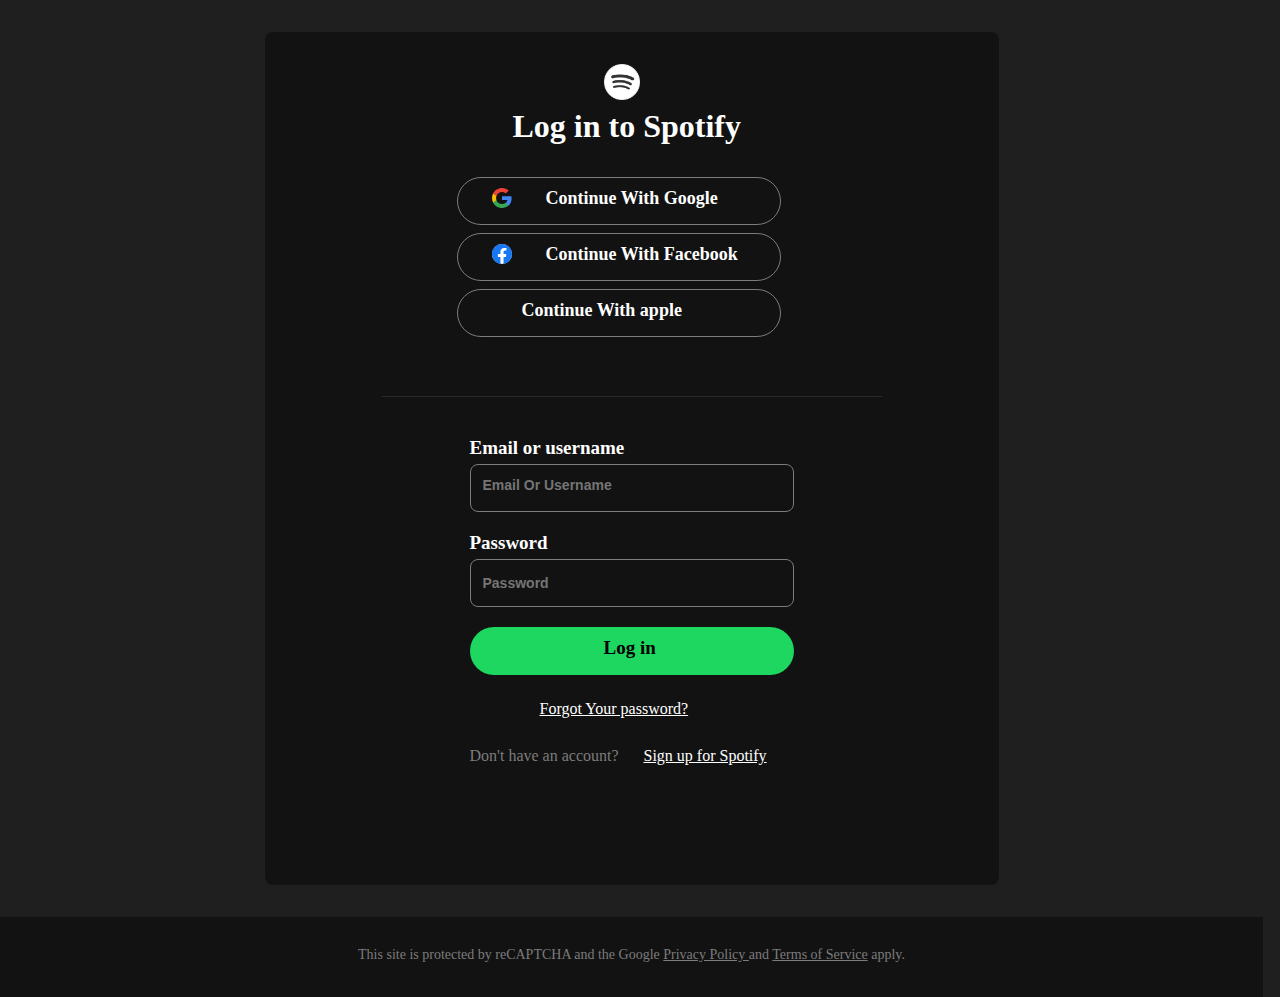
<file: log-in.html>
<!DOCTYPE html>
<html lang="en">
<head><title>Login Spotify </title>
    <link rel="stylesheet" href="css/style.css">
    
    <link rel="shortcut icon"  href="photo/social.png" type="image/x-icon">
    <link rel="stylesheet" href="https://cdnjs.cloudflare.com/ajax/libs/font-awesome/6.7.1/css/all.min.css"
        integrity="sha512-5Hs3dF2AEPkpNAR7UiOHba+lRSJNeM2ECkwxUIxC1Q/FLycGTbNapWXB4tP889k5T5Ju8fs4b1P5z/iB4nMfSQ=="
        crossorigin="anonymous" referrerpolicy="no-referrer" />

</head>
<body style="background-color: #1f1f1f;">
    <div class="login-main">
        <div class="login-main2">
            <div class="login-m1"><img class="spotify" src="photo/social.png" alt=""></div>
            <div class="login-m2">Log in to Spotify</div>
            <a href=""><div class="login-m3">
                <div class="login-m3-1"><img src="photo/new-google-icon.72fd940a229bc94cf9484a3320b3dccb.svg" alt=""></div>
                <div class="login-m3-2">Continue With Google</div>
            </div></a>
            <a href=""><div class="login-m3" style="margin-top: 8px;">
                <div class="login-m3-1"><img src="photo/new-facebook-icon.eae8e1b6256f7ccf01cf81913254e70b.svg" alt=""></div>
                <div class="login-m3-2">Continue With Facebook</div>
            </div></a>
            <a href=""><div class="login-m3" style="margin-top: 8px;">
                <div class="login-m3-1"><i class="fa-brands fa-apple" style="color: #ffffff; font-size: 28px;"></i></div>
                <div class="login-m3-2">Continue With apple</div>
            </div></a>
            
            <div class="login-m4"></div>
            <div class="login-main3">
                <div class="login-main3-1">
                    Email or username
                </div>
                <div class="login-main3-2">
                  <input placeholder="Email Or Username" type="text" style="width: 320px;height: 48;padding: 12px;background-color: transparent;border: none;font-size: 14px;font-weight: 600;">
                </div>
            </div>
            <div class="login-main3">
                <div class="login-main3-1-1">
                    Password
                </div>
                <div class="login-main3-2-1">
                  <input placeholder="Password" type="password" style="width:250px;height: 48;padding: 12px;background-color: transparent;border:transparent;font-size: 14px;font-weight: 600;">
                  <div class="login-password"></div>
                </div>
                <div class="login-main4">
                    <div class="login-main3-1-2 ">
                        Log in
                    </div>
                </div>
                <div class="login-main5"><u>Forgot Your password?</u></div>
                <div class="login-main6">
                    <div class="login-main6-1">Don't have an account?</div>
                    <div class="login-main6-2"><u>Sign up for Spotify</u></div>
                </div>
            </div>

        </div>
        
    </div>
    <footer class="l-footer">
        <div style="text-align: center;padding-top: 30px;">This site is protected by reCAPTCHA and the Google <u>Privacy Policy </u> and <u>Terms of Service</u> apply.</div>
    </footer>
</body>
</html>
</file>
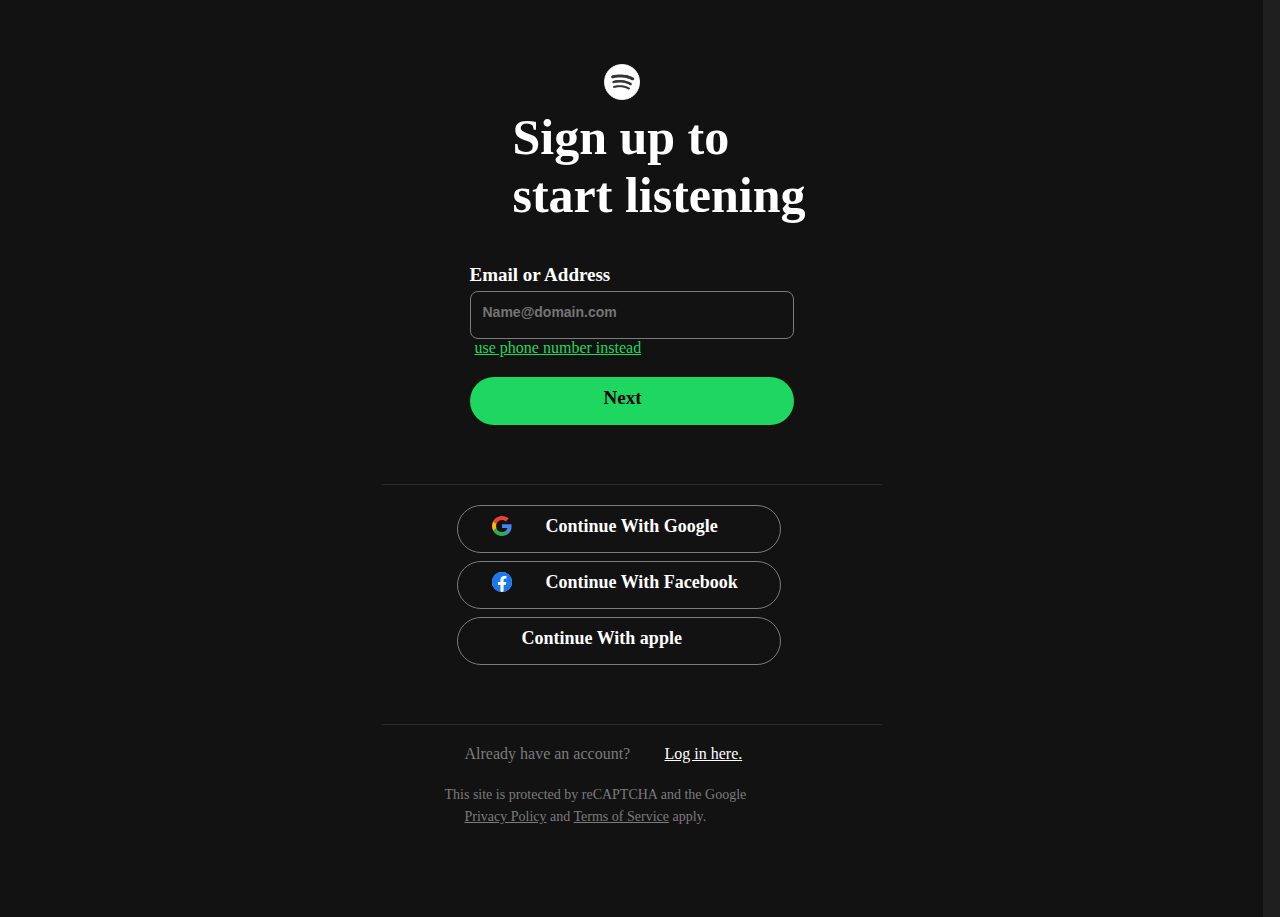
<file: sign-up.html>
<!DOCTYPE html>
<html lang="en">
<head>
    <title>sign-up</title>
<link rel="stylesheet" href="css/style.css">
    
    <link rel="shortcut icon"  href="photo/social.png" type="image/x-icon">
    <link rel="stylesheet" href="https://cdnjs.cloudflare.com/ajax/libs/font-awesome/6.7.1/css/all.min.css"
        integrity="sha512-5Hs3dF2AEPkpNAR7UiOHba+lRSJNeM2ECkwxUIxC1Q/FLycGTbNapWXB4tP889k5T5Ju8fs4b1P5z/iB4nMfSQ=="
        crossorigin="anonymous" referrerpolicy="no-referrer" />

</head>
<body style="background-color: #1f1f1f;">
    <div class="signupmain">
        <div class="login-main2">
            <div class="login-m1"><img class="spotify" src="photo/social.png" alt=""></div>
            <div class="login-m2" style="font-size: 50px; font-weight: bold;" >Sign up to <br> start listening</div>
            <div class="login-main3">
                <div class="login-main3-1">
                    Email or Address
                </div>
                <div class="login-main3-2">
                  <input placeholder="Name@domain.com" type="text" style="width: 320px;height: 48;padding: 12px;background-color: transparent;border: none;font-size: 14px;font-weight: 600;">
                </div>
            </div>
            <nav style="color:#1ED760 ;padding-left: 210px;"><u> use phone number instead</u></nav>
            <div class="login-main4">
                <div class="login-main3-1-2 " style="font-weight: bold;">
                    Next
                </div>
            </div>
            <div class="login-m4"></div>
            <div style="margin-top: 20px;">
            <a href=""><div class="login-m3">
                <div class="login-m3-1"><img src="photo/new-google-icon.72fd940a229bc94cf9484a3320b3dccb.svg" alt=""></div>
                <div class="login-m3-2">Continue With Google</div>
            </div></a>
            <a href=""><div class="login-m3" style="margin-top: 8px;">
                <div class="login-m3-1"><img src="photo/new-facebook-icon.eae8e1b6256f7ccf01cf81913254e70b.svg" alt=""></div>
                <div class="login-m3-2">Continue With Facebook</div>
            </div></a>
            <a href=""><div class="login-m3" style="margin-top: 8px;">
                <div class="login-m3-1"><i class="fa-brands fa-apple" style="color: #ffffff; font-size: 28px;"></i></div>
                <div class="login-m3-2">Continue With apple</div>
            </div></a>
            </div>
            <div class="login-m4"></div>
            <div class="sign-main6" style="display: flex;">
                <div class="sign-main6-1">Already have an account?</div>
                <div style=" color: white;"><u><a href="log-in.html"> Log in here.</a></u></div>
                
            </div>

            <div class="sign-main6-15">This site is protected by reCAPTCHA and the Google</div>
            <div class="sign-main6-15" style="margin-left: 200px;"><u>Privacy Policy</u> and <u>Terms of Service</u> apply.</div>
            
    </div>

           
</body>
</html>
</file>
<file: css/style.css>
* {
    margin: 0%;
    padding: 0px;
    box-sizing: border-box;
}

body {
    background-color: black;
    scroll-behavior: smooth;
    overflow-y: scroll;
}

a {
    text-decoration: none;
    color: inherit;
}

header {
    width: 1263.33px;
    height: 64px;
    background-color: black;
    justify-content: space-between;
    display: flex;
    position: fixed;
    top: 0px;
    z-index: 1;
}

.logo {
    width: 72px;
    height: 72px;
    padding: 20px 0px 0px 30px;
}

.logo-img {
    width: 32px;
    height: 32px;
}

.h-middle {
    width: 546px;
    height: 48px;
    /* background-color: blueviolet; */
    display: flex;
}

.h-m1 {
    width: 48px;
    height: 48px;
    background-color: #1f1f1f;
    border-radius: 50%;
    padding: 10px 0px 0px 10px;
    margin-top: 10px;
    transform: scale(1);
}

.h-m1:hover {
    transform: scale(1.05);
}

.home-logo {
    width: 24px;
    height: 24px;

}

.h-m2 {
    width: 474px;
    height: 48px;
    background-color: #1f1f1f;
    margin: 10px 0px 0px 10px;
    border-radius: 60px;
    display: flex
}

.h-m2:hover {
    filter: brightness(1.2);
}

.search-icon {
    width: 48px;
    height: 48px;
    margin-left: 10px;

}

.h-m2 input {
    font-size: 20px;
    width: 350px;
    background-color: #1f1f1f;
    border: none;
    outline: none;
    color: #7c7c7c;
    /* border: 1px solid #f5f5f6; */
    border-radius: 0px 4px 4px 0px;
    font-size: 20px;
}

.search2 {
    border-left: 1px #7c7c7c solid;

}

.s-l {
    width: 203px;
    height: 48px;
    /* background-color: aquamarine; */
    display: flex;
    margin-top: 10px;
    margin-right: 10px;
}

.sign-up {
    width: 95px;
    height: 48px;
    font-size: 15px;
    font-weight: bold;
    color: #7c7c7c;
    background-color: black;
    padding-top: 15px;
}

.sign-up:hover {
    color: white;
    font-size: 16px;
}

.log-in {
    width: 108px;
    height: 48px;
    font-weight: bold;
    font-size: 15px;
    color: black;
    background-color: white;
    padding: 15px 0px 0px 30px;
    border-radius: 60px;
    transform: scale(1);
}

.log-in:hover {
    transform: scale(1.05);
}

/* header end */
/* middle-part start */
.middle-part {
    width: 1263px;

}

.middle-left {
    width: 420px;
    height: 440px;
    background-color: #121212;
    position: fixed;
    top: 70px;
    border-radius: 10px;
    /* margin-bottom: 10px; */
    cursor: pointer;
}

.ml-top-part {
    width: 420px;
    height: 76px;
}

.ml-top1 {
    display: flex;
}

.ml-top1-1 {
    color: #7c7c7c;
    width: 200px;
    height: 40px;
    padding: 18px 12px;
    display: flex;
    gap: 10px;
}

.ml-top1-1:hover {
    color: white;
}

.ml-top1-2 {
    width: 32px;
    height: 32px;
    padding: 28px 0px 0px 190px;
}

.ml-top1-2 :nth-child(1):hover {
    filter: brightness(2.2);
}

.ml-top2 {
    width: 390px;
    height: 131px;
    background-color: #121212;
    margin: 50px 0px 0px 10px;
    overflow: hidden;
    overflow-y: scroll;
    color: white;
}

.ml-top2-1 {
    width: 390px;
    height: 131px;
    background-color: #292929;
    border-radius: 20px;
}

.ml-top2-1-1 {
    font-size: 20px;
    font-weight: bold;
    padding: 16px 0px 0px 20px;
}

.ml-top2-1-2 {
    font-size: 18px;
    font-weight: 500;
    padding: 12px 0px 0px 20px;
}

.ml-top2-1-3 {
    width: 118px;
    height: 32px;
    font-size: 14px;
    font-weight: bold;
    margin: 16px 0px 0px 20px;
    background-color: white;
    border-radius: 50px;
    color: black;
    text-align: center;
    padding-top: 5px;

}

.ml-top2-1-3:hover {
    transform: scale(1.05);
}

.ml-top2-1-4 {
    width: 130px;
    height: 32px;
    font-size: 14px;
    font-weight: bold;
    margin: 16px 0px 0px 20px;
    background-color: white;
    border-radius: 50px;
    color: black;
    text-align: center;
    padding-top: 5px;

}

.ml-top2-1-4:hover {
    transform: scale(1.05);
}

.ml-bottom-part {
    width: 420px;
    height: 185px;
    /* background-color: aqua; */
    border-radius: 10px;
    margin-top: 10px;
}

.ml-bottom-p1 {
    width: 420px;
    height: 78px;
    margin: 32px 0px;
    padding: 0px 24px;
    cursor: pointer;
}

.ml-b-p1-1 {
    font-size: 14px;
    color: #7c7c7c;
    margin-top: 15px;
}

.ml-b-p1-1 span {
    padding-left: 20px;
}

.ml-b-p1-2 {
    width: 48px;
    font-size: 14px;
    color: white;
    margin-top: 15px;
    margin-left: 20px;
}

.ml-b-p1-2:hover {
    border-bottom: 1px white solid;

}

.ml-bottom-p2 {
    width: 91px;
    height: 32px;
    border: 1px solid #7c7c7c;
    margin-left: 40px;
    border-radius: 30px;
    color: white;
}

.ml-bottom-p2:hover {
    transform: scale(1.1);
    border: 1px solid white;
}

.middle-right {
    width: 819px;
    /* height: 440px; */
    background-color: #1f1f1f;
    margin: 70px 0px 0px 430px;
    border-radius: 10px 10px 0px 0px;
    cursor: pointer;
}

.mr-1 {
    height: 55px;
    width: 819px;
    padding-top: 15px;
}

.mr-1 span {
    padding-left: 5px;
    color: white;
    font-size: 28px;
    font-weight: bold;
}

.mr-1 a {
    font-size: 15px;
    color: #7c7c7c;
    font-weight: bold;
    margin-left: 550px;
}

.mr-2 {
    width: 819px;
    height: 215px;
    display: flex;
}

.mr-2-1 {
    width: 162px;
    height: 215px;
    display: flex;
    flex-direction: column;
    border-radius: 10px;
    position: relative;
}

.img3 {
    width: 145px;
    height: 145px;
    border-radius: 50%;
    margin: 10px 0px 0px 9px;
}

.span1 {
    color: white;
    font-size: 20px;
    padding: 8px 0px 0px 15px;
}

.span2 {
    color: #7c7c7c;
    font-size: 14px;
    padding: 3px 0px 0px 15px;
    font-weight: bold;

}

.mr-2-1-icon {
    position: absolute;
    width: 50px;
    height: 50px;
    border-radius: 50%;
    top: 100px;
    left: 80px;
    /* opacity: 0;  */
    overflow: hidden;
    display: block;
}

.mr2-1:hover .mr-2-1-icon {
    opacity: 1;
    visibility: visible;
}

.mr-2-1:hover {
    background-color: #282626;
}

.play-icon {
    width: 50px;
    height: 50px;
    position: absolute;
    border-radius: 50%;
    transform: translateY(50px);
    transition: .1s;
}

.mr-2-2-icon {
    position: absolute;
    width: 50px;
    height: 50px;
    border-radius: 50%;
    top: 100px;
    left: 80px;
    /* opacity: 0;  */
    overflow: hidden;
    display: block;
}

.mr-2-1:hover .play-icon {
    transform: translateY(0px);
}

.mr2-2:hover .mr-2-1-icon {
    opacity: 1;
    visibility: visible;
}

.mr-2-2:hover {
    background-color: #282626;
}

.play-icon1 {
    width: 50px;
    height: 50px;
    position: absolute;
    border-radius: 50%;
    transform: translateY(50px);

    transition: .1s;
}

.mr-2-2:hover .play-icon1 {
    transform: translateY(0px);
}

.mr-3 {

    height: 80px;
    width: 819px;
    padding-top: 15px;
}

.mr-3 span {
    padding-left: 5px;
    color: white;
    font-size: 28px;
    font-weight: bold;
}

.mr-3 a {
    font-size: 15px;
    color: #7c7c7c;
    font-weight: bold;
    margin-left: 400px;
}

.mr-2-2 {
    width: 162px;
    height: 225px;
    display: flex;
    flex-direction: column;
    border-radius: 10px;
    /* background-color: aliceblue; */
    position: relative;
}

.img6 {
    width: 145px;
    height: 145px;
    border-radius: 5px;
    margin: 10px 0px 0px 9px;
}

.mr-1 span:hover {
    border-bottom: white 1px solid;
}

.mr-3 span:hover {
    border-bottom: white 1px solid;
}

/* middle-part end */
.footer2005 {
    width: 819px;
    /* height: 400px; */
    background-color: #1f1f1f;
    margin-left: 430px;
    padding-top: 60px;
    list-style-type: none;
    border-radius: 0px 0px 10px 10px;
    margin-bottom: 76px;
    cursor: pointer;
}

.footer1 {
    width: 755px;
    height: 256px;
    margin: auto;
    display: flex;
    /* background-color: aquamarine; */
    border-bottom: 1px solid #292929;

}

.footer1-left {
    width: 603px;
    height: 256px;
    /* background-color: red; */
    display: flex;
    gap: 25px;
}

.footer1-right {
    width: 152px;
    height: 256px;
    /* background-color:indigo; */
    display: flex;
    gap: 16px;
}

.footer1-l-1 {
    width: 122px;
    height: 224px;
    /* background-color: aqua; */

}

.f1-l-li1 {
    font-size: 20px;
    font-weight: bold;
    color: white;
}

.f1-l-li2 {
    font-size: 18px;
    padding-top: 10px;
    color: #7c7c7c;
    font-weight: 300;
}

.f1-l-li2:hover {
    color: white;

}

.footer-icon {
    width: 40px;
    height: 40px;
    border-radius: 50%;
    background-color: #292929;
}

.footer-icon:hover {
    background-color: #7c7c7c;
}

.footer-icon i {
    padding: 11px 0px 0px 14px;
    color: white;
    width: 16px;
    height: 16px;
}

.footer2 {
    height: 155px;
    color: #7c7c7c;
    padding: 50px 0px 0px 50px;
}

.last {
    width: 1247px;
    height: 66px;
    background: url(../photo/WhatsApp\ Image\ 2025-01-07\ at\ 10.31.39_84e924a3.jpg);
    position: fixed;
    bottom: 0px;
    margin-bottom: 5px;
    display: flex;
    z-index: 1;

}

.last1 {
    width: 700px;
    height: 64px;
    /* background-color: aliceblue; */
    list-style-type: none;
    padding: 10px 0px 0px 30px;
    color: white;
}

.last1-1 {
    font-weight: bold;
    font-size: 18px;
}

.last1-2 {
    font-weight: 400;
    font-size: 18px;
    padding-top: 5px;
}

.last2 {
    width: 152px;
    height: 48px;
    background-color: white;
    border-radius: 40px;
    align-content: center;
    margin: 10px 0px 0px 350px;

}

.l2a {
    font-size: 18px;
    font-weight: bold;
    padding-left: 20px;

}

.last2:hover {
    transform: scale(1.05);
}

.login-main {
    width: 1263px;
    height: 917px;
    background-color: #1f1f1f;
    padding: 32px;
}

.login-main2 {
    background-color: #121212;
    width: 734px;
    height: 853px;
    padding: 0px 0px 32px;
    margin: auto;
    border-radius: 8px;
}

.login-m1 {
    height: 76px;
    width: 734px;
    padding: 32px 0px 8px;
    cursor: pointer;
}

.spotify {
    width: 36px;
    height: 36px;
    margin-left: 339px;
}

.login-m2 {
    font-size: 32px;
    color: white;
    font-weight: bold;
    padding-left: 248px;
    margin-bottom: 32px;
    cursor: pointer;
}

.login-m3 {
    width: 324px;
    height: 48px;
    border: 1px solid #7c7c7c;
    border-radius: 30px;
    margin-left: 192px;
    display: flex;
}

.login-m3:hover {
    border: 1px solid white;
}

.login-m3-1 {
    padding: 8px 0px 0px 32px;

}

.login-m3-2 {
    font-size: 18px;
    color: white;
    font-weight: bold;
    padding: 10px 0px 0px 32px;
    cursor: pointer;
}

.login-m4 {
    border-bottom: 1px solid #292929;
    width: 500px;
    height: 60px;
    margin: auto;
}

.login-main3 {
    width: 324px;
    margin: auto;
    cursor: pointer;
}

.login-main3-1 {
    height: 27px;
    width: 324px;
    color: white;
    font-weight: bold;
    font-size: 19px;
    margin-top: 40px;
}

.login-main3-2 {
    width: 324px;
    height: 48px;
    border: 1px solid #7c7c7c;
    border-radius: 8px;
}

.login-main3-2:hover {
    border: 2px solid white;
    width: 324px;
    height: 48px;
}

.login-main3-1-1 {
    height: 27px;
    width: 324px;
    color: white;
    font-weight: bold;
    font-size: 19px;
    margin-top: 20px;
}

.login-main3-2-1 {
    width: 324px;
    height: 48px;
    border: 1px solid #7c7c7c;
    border-radius: 8px;
    display: flex;
}

.login-main3-2-1:hover {
    border: 1px solid white;
}

.login-password {
    width: 24px;
    height: 48px;
}

.login-main4 {
    width: 324px;
    height: 48px;
    margin: auto;
    background-color: #1ED760;
    margin-top: 20px;
    border-radius: 30px;
    cursor: pointer;
}

.login-main3-1-2 {
    height: 22px;
    width: 60px;
    color: black;
    font-weight: bold;
    font-size: 19px;
    margin-left: 134px;
    padding-top: 10px;

}

.login-main4:hover {
    transform: scale(1.1);
    background-color: #4cf34f;
}

.login-main5 {
    width: 250px;
    height: 22px;
    color: white;
    margin: 25px 0px;
    padding-left: 70px;
    cursor: pointer;
}

.login-main5:hover {
    color: #1ED760;
}

.login-main6 {
    width: 324px;
    height: 22px;
    display: flex;
}

.login-main6-1 {
    width: 164px;
    height: 22px;
    color: #7c7c7c;

}

.login-main6-2 {
    width: 150px;
    height: 22px;
    color: white;
    padding-left: 10px;
}

.login-main6-2:hover {
    color: #1ED760;
}

.l-footer {
    background-color: #121212;
    width: 1263px;
    height: 80px;
    color: #7c7c7c;
    font-size: 14px;
    cursor: pointer;
}

.signupmain {
    width: 1263px;
    height: 917px;
    background-color: #121212;
    padding: 32px;
}
.sign-main6{
    width: 354px;
    height: 22px;
    display: flex;
    margin: 20px 0px 20px 200px;
    cursor: pointer;
}
.sign-main6-1 {
    width: 200px;
    height: 22px;
    color: #7c7c7c;

}
.sign-main6-15 {
    width: 400px;
    height: 22px;
    color: #7c7c7c;
    font-size: 14px;
    margin-left: 180px;

}
</file>
